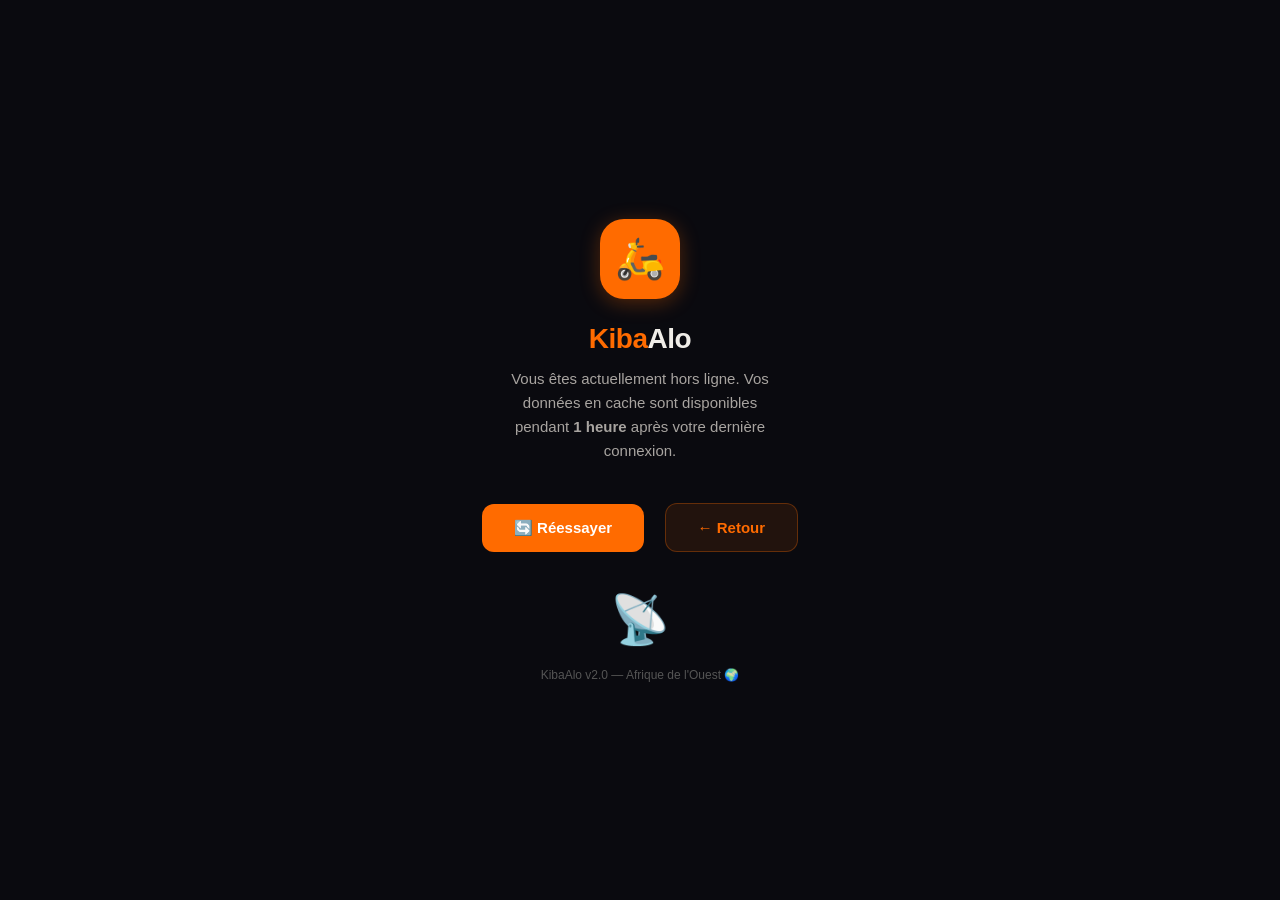
<file: offline.html>
<!DOCTYPE html>
<html lang="fr">
<head>
  <meta charset="UTF-8"/>
  <meta name="viewport" content="width=device-width, initial-scale=1.0, viewport-fit=cover"/>
  <meta name="theme-color" content="#FF6B00"/>
  <title>KibaAlo — Hors ligne</title>
  <style>
    *, *::before, *::after { box-sizing: border-box; margin: 0; padding: 0; }
    :root { --orange: #FF6B00; --bg: #0A0A0F; --text: #F0EDE8; --text2: #A8A4A0; }
    body {
      font-family: 'Sora', -apple-system, sans-serif;
      background: var(--bg); color: var(--text);
      display: flex; flex-direction: column;
      align-items: center; justify-content: center;
      min-height: 100vh; padding: 32px; text-align: center;
      -webkit-font-smoothing: antialiased;
    }
    .logo { width: 80px; height: 80px; background: var(--orange); border-radius: 24px;
      display: flex; align-items: center; justify-content: center; font-size: 40px;
      margin: 0 auto 24px; animation: float 3s ease-in-out infinite; box-shadow: 0 4px 20px rgba(255,107,0,0.3); }
    @keyframes float { 0%,100%{transform:translateY(0)} 50%{transform:translateY(-10px)} }
    h1 { font-size: 28px; font-weight: 800; letter-spacing: -0.5px; margin-bottom: 12px; }
    h1 span { color: var(--orange); }
    p { color: var(--text2); font-size: 15px; line-height: 1.6; max-width: 280px; margin-bottom: 32px; }
    .btn {
      background: var(--orange); color: #fff; border: none; border-radius: 12px;
      padding: 15px 32px; font-size: 15px; font-weight: 700; cursor: pointer;
      display: inline-flex; align-items: center; gap: 8px; margin: 8px;
      font-family: inherit; transition: all 0.2s;
    }
    .btn:active { transform: scale(0.97); }
    .btn-sec { background: rgba(255,107,0,0.1); color: var(--orange); border: 1.5px solid rgba(255,107,0,0.3); }
    .wave { font-size: 48px; animation: wave 2s ease-in-out infinite; margin-top: 32px; }
    @keyframes wave { 0%,100%{transform:rotate(0)} 25%{transform:rotate(20deg)} 75%{transform:rotate(-20deg)} }
    .info { font-size: 12px; color: #555; margin-top: 20px; }
  </style>
</head>
<body>
  <div class="logo">🛵</div>
  <h1><span>Kiba</span>Alo</h1>
  <p>Vous êtes actuellement hors ligne. Vos données en cache sont disponibles pendant <strong>1 heure</strong> après votre dernière connexion.</p>
  <div>
    <button class="btn" onclick="tryReload()">🔄 Réessayer</button>
    <button class="btn btn-sec" onclick="goBack()">← Retour</button>
  </div>
  <div class="wave">📡</div>
  <div class="info">KibaAlo v2.0 — Afrique de l'Ouest 🌍</div>

  <script>
    function tryReload() {
      if (navigator.onLine) { window.location.reload(); }
      else { document.querySelector('p').textContent = 'Toujours hors ligne. Vérifiez votre connexion Wi-Fi ou données mobiles.'; }
    }
    function goBack() { if (history.length > 1) history.back(); else window.location.href = '/'; }
    window.addEventListener('online', () => { window.location.href = '/'; });
  </script>
</body>
</html>
</file>
